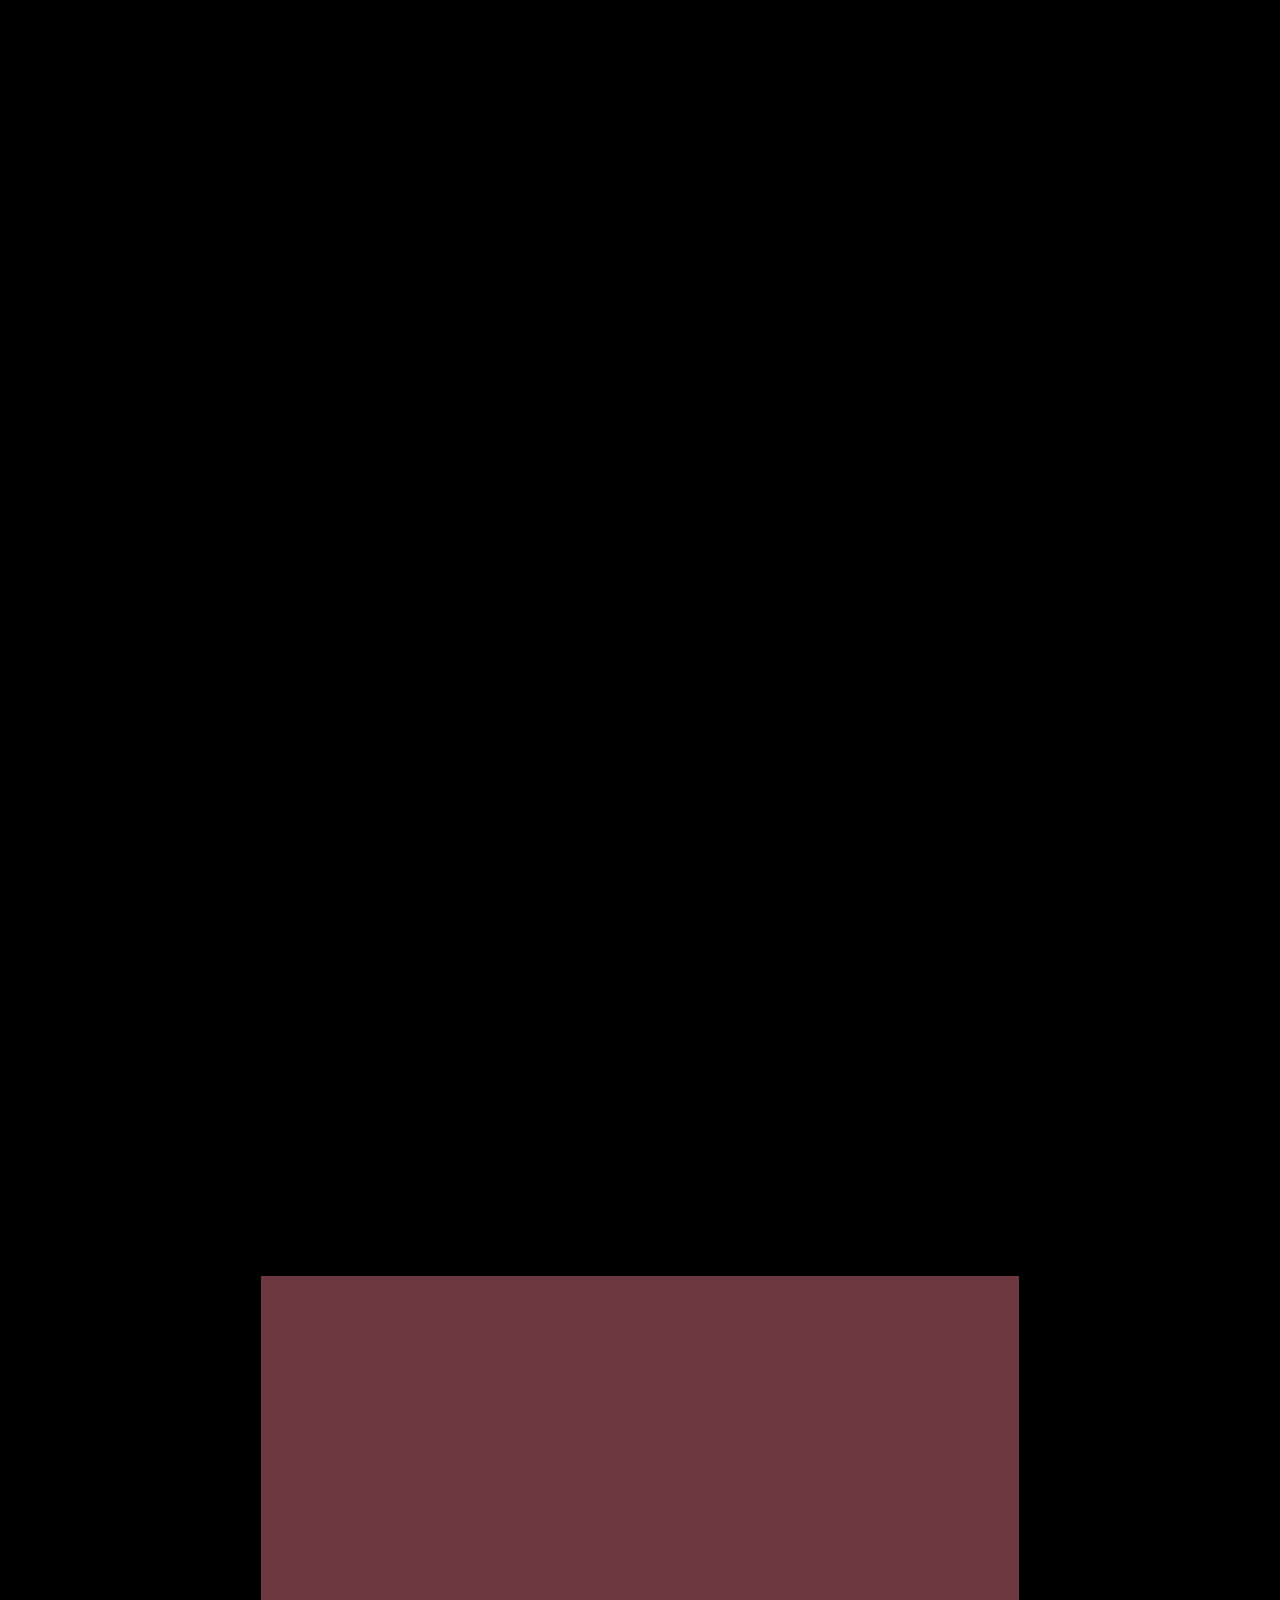
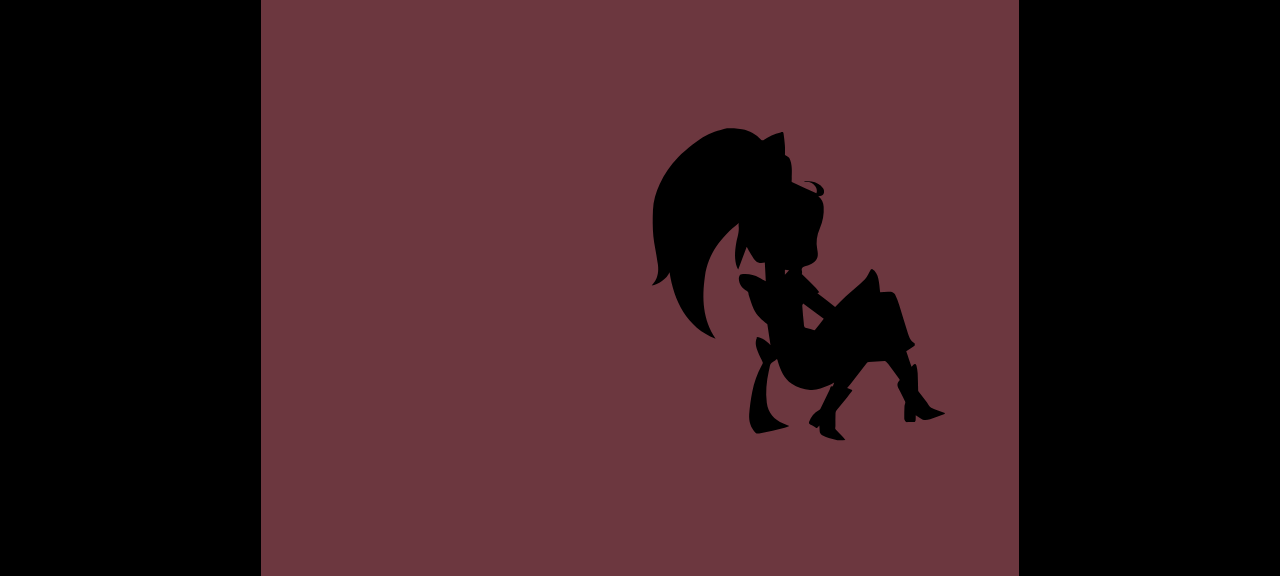
<file: down_the_rabbit_hole/index.html>
<!DOCTYPE html>

<html>
  <head>
    <title>Down the Rabbit Hole (of Web Animations API)</title>
    <link rel="stylesheet" href="./index.css">
    <script defer src="./index.js"></script>
  </head>
  <body>
    <svg xmlns="http://www.w3.org/2000/svg" viewBox="0 0 400 400"><path d="M110.1 2.7h8.9c3.4.4 6.7.8 10.1 1.3 9.8 1.5 17.8 6.4 24.5 13.7.4.5 1.9.6 2.5.3 6.8-4.4 13.9-8.2 21.9-9.9 1.3-.3 3.4-1.2 3.7 1.5.6 4.9 1.4 9.9 1.7 14.8.3 4.4.1 8.7.1 12.2 2.1 1.5 4.6 2.3 5.5 4 4.2 8.4 3.2 17.6 3.1 26.6 0 1.2-.4 3.3.1 3.6 10.3 4.9 20.7 9.6 31.1 14.4 2.5-4.9-2.3-16-15.8-14.4.6-.5 1.4-1.1 2.2-1.1 2.5.1 4.9.4 7.4.7 6 .8 10.9 3.7 14.6 8.4 1.2 1.5 1.6 4.2 1.1 6.1-.7 3.2-3.7 4-7.1 4.1 4.5 3.5 6.5 8.1 6.8 13.3.6 9.4-1.1 18.6-4.8 27.1-3.9 8.8-5.2 17.5-3.3 26.8.6 3.2 1.2 7 .2 9.9-2 6.2-7.8 8.6-13.4 10.9-3 1.2-7.4 1.2-6.3 6.3.8 3.7-.4 4 .2 4.5 5.8 5.8 11.8 11.5 17.6 17.3 1.7 1.7 3 3.8 4.3 5.5-1.1.4-1.8.7-2.4 1 7.5 5.8 14.9 11.6 22.4 17.4 4.3-4.3 8.6-9 13.3-13.2 8.1-7.3 16.7-14 24.5-21.7 3.3-3.3 4.9-8.2 7.4-12.3.3-.4 1.3-.9 1.6-.7 4.6 2.7 6.8 7.2 7.9 12.1 1.3 5.7 1.6 11.6 2.3 17.1 4.2-.2 8.8-.8 13.4-.4 2 .1 4.6 1.8 5.5 3.5 2.2 4.3 3.8 8.9 5.3 13.5 3.7 11.5 6.9 23.2 10.7 34.7 1.7 5.1 3.4 10.4 8.6 13.4.5.3.5 2.7 0 3.1-3.3 2.5-6.9 4.6-10.5 7 2 5.8 4.3 12.6 6.7 19.6.7-.8 1.4-1.6 2.1-2.3 1.9-1.9 3.5-1.6 4.2 1.2.7 3 1.3 6.2 1.5 9.3.3 7.3.4 14.6.6 21.9 0 .4.2.8.5 1.2 3.6 4.7 7.1 9.3 10.7 14 1.7 2.3 3 5.4 5.3 6.6 5.5 2.7 11.5 4.4 17.3 6.6v.7c-.4.3-.7.8-1.2 1-5.8 2.1-11.6 4.3-17.5 6.2-4.2 1.3-8.4 2-12.4-1.2-1.8-1.5-3.9-2.6-5.8-3.8 0 2.3.1 4.4-.1 6.4-.1.8-.7 2.2-1.2 2.2-2.6.2-5.3.1-7.9.1-1.1 0-2.7.3-3.2-.3-1-1.2-2.1-2.9-2.1-4.4-.1-5.2.1-10.4.3-15.6.1-1.8 1.5-3.9.9-5.4-1.7-4.3-4-8.4-6.1-12.5-2.4-4.6-6.4-9.1-1.2-14.3.3-.3.3-1.3 0-1.7-4.7-6.5-9.5-13.1-14.4-19.5-1.2-1.5-2.9-3.7-4.4-3.7-6.7.1-13.4.8-20.1 1.3-.7.1-1.6.2-1.9.6-7.1 9.1-14 18.3-21.1 27.4-1.3 1.7-2.9 3.4-4.3 5 1.7.6 3.3 1.1 4.8 1.7.6.2 1.3.5 1.6 1 .2.3-.1 1.1-.4 1.5-2 2.6-4.1 5.2-6.1 7.8-4.3 5.3-8.7 10.5-13 15.9-.8 1-1.5 2.4-1.6 3.6-.2 5.4-.1 10.7-.1 16.1 0 1.5-.7 3.6.1 4.5 2.4 3 5.3 5.5 7.9 8.2 1.6 1.7 3 3.5 4.6 5.5-2.6.2-4.5.3-6.4.4h-3.7c-4.8-1.4-9.8-2.5-14.5-4.3-3.5-1.4-7.8-2.5-8-7.7-.1-2.1-.2-4.3-.4-6.7-1 1.1-1.7 2.1-2.6 2.9-.3.3-1 .4-1.3.2-1.9-1.1-3.7-2.2-5.5-3.4-1.7-1.1-4.5-1.6-3.5-4.5 2.3-6.5 6.4-11.6 12.7-14.9.6-.3 1.3-.9 1.6-1.5 3.9-8.2 7.8-16.4 11.8-24.6.7-1.5.4-4.5 3.8-3.8.2.1 1.2-3.1 1.8-4.9-2.8 1.5-5 2.9-7.4 3.9-7.4 3-14.7 6.4-23.1 5.6-8.5-.7-16.2-3.4-23.2-8-9.9-6.7-14.2-17-17.5-27.9-.5-1.7-.5-5.1-3.5-1.6-.1.2-.4.2-.6.3-2.5 1.7-5.4 3-6 6.5-.4 2.3-1 4.6-1.5 7-2.9 13.2-4.2 26.4-2.5 39.9 1.7 13.1 9.2 21.3 21 26.3 2.4 1 4.9 1.9 7.5 2.9-2.1.9-3.9 1.9-5.8 2.3-10.2 2.5-20.5 4.9-30.8 7.1-1.9.4-4.9.7-5.9-.3-6.4-6.5-8.9-14.8-8.3-23.7.7-9.6 2.1-19.2 3.9-28.6 2.2-11.5 6.1-22.5 11.7-32.9.7-1.3 2-3.1 1.6-4.1-1.8-4.6-4.5-8.9-6.2-13.6-2-5.7-4.2-11.6-1.2-17.8.1-.1-.3-.5-.5-.8 7.6.7 12.8 5.3 17.7 10.2-1.3-8.5-2.6-17.2-3.9-25.8 0-.3-.2-.7-.4-.9-6.7-5.5-13.3-11.2-17-19.2-2.6-5.7-4.3-11.8-6.3-17.7-.6-1.6.2-3.4-2.2-4.8-5.9-3.5-10.3-8.6-10.3-16 0-1.8 1.2-5 2.2-5.1 8.3-1.2 16.4-.1 23.8 4.2 2.4 1.4 4.9 2.7 8.1 4.4-.4-8.8-.8-16.2-1.2-23.6-4.2.9-8.6.9-11.5-2-3.3-3.3-5.4-7.8-7.9-11.8-1.1-1.7-2-3.6-3.5-6.4-3.8 10.3-7.4 19.9-10.8 29.1-.3-.6-1.1-1.7-1.5-2.9-3.5-10-2.8-20.2-1.1-30.3 1.2-7.4 4.3-14.6 3.1-22.4-.2-1.1.2-2.3.3-3.4-22.1 17.6-38.8 38.4-42.9 67.4-4 28-2.8 54.8 13.5 79.1-36.3-13.8-53-48.6-58.3-84.1-3 8-15 16.3-22.4 16.6v-.2c2.1-2.9 11.1-10.6 7-30.2-1.3-10.7-4.1-21.2-5.1-31.9-1-10.9-1-21.9-.5-32.9.3-11.6 3.8-22.7 8.6-33.2 5.7-12.5 13.5-23.8 23-33.6 5.6-5.8 11.9-11 18.2-16.1 8.6-6.8 17.7-12.9 28.2-16.5 5.1-1.9 10.4-3 15.7-4.5zm96.4 221.9c-.4.9-1.2 2-1.1 3 .5 7.6 1.2 15.2 2 22.7.2 2.1 0 4.8 3.3 5.5 3.3.7 6.6 1.8 9.9 2.6.3.1.9-.1 1.1-.4 3.8-4.8 7.5-9.6 10.9-14-8.4-6.1-17.1-12.6-26.1-19.4zm-23.1-42.5v6.3c1.9-2 3.6-3.9 5.3-5.7-1.7-.2-3.5-.4-5.3-.6z"/></svg><div class="wrapper">
      <div id="tunnel"></div>
      <div id="alice">
        <svg xmlns="http://www.w3.org/2000/svg" viewBox="0 0 400 400"><path d="M110.1 2.7h8.9c3.4.4 6.7.8 10.1 1.3 9.8 1.5 17.8 6.4 24.5 13.7.4.5 1.9.6 2.5.3 6.8-4.4 13.9-8.2 21.9-9.9 1.3-.3 3.4-1.2 3.7 1.5.6 4.9 1.4 9.9 1.7 14.8.3 4.4.1 8.7.1 12.2 2.1 1.5 4.6 2.3 5.5 4 4.2 8.4 3.2 17.6 3.1 26.6 0 1.2-.4 3.3.1 3.6 10.3 4.9 20.7 9.6 31.1 14.4 2.5-4.9-2.3-16-15.8-14.4.6-.5 1.4-1.1 2.2-1.1 2.5.1 4.9.4 7.4.7 6 .8 10.9 3.7 14.6 8.4 1.2 1.5 1.6 4.2 1.1 6.1-.7 3.2-3.7 4-7.1 4.1 4.5 3.5 6.5 8.1 6.8 13.3.6 9.4-1.1 18.6-4.8 27.1-3.9 8.8-5.2 17.5-3.3 26.8.6 3.2 1.2 7 .2 9.9-2 6.2-7.8 8.6-13.4 10.9-3 1.2-7.4 1.2-6.3 6.3.8 3.7-.4 4 .2 4.5 5.8 5.8 11.8 11.5 17.6 17.3 1.7 1.7 3 3.8 4.3 5.5-1.1.4-1.8.7-2.4 1 7.5 5.8 14.9 11.6 22.4 17.4 4.3-4.3 8.6-9 13.3-13.2 8.1-7.3 16.7-14 24.5-21.7 3.3-3.3 4.9-8.2 7.4-12.3.3-.4 1.3-.9 1.6-.7 4.6 2.7 6.8 7.2 7.9 12.1 1.3 5.7 1.6 11.6 2.3 17.1 4.2-.2 8.8-.8 13.4-.4 2 .1 4.6 1.8 5.5 3.5 2.2 4.3 3.8 8.9 5.3 13.5 3.7 11.5 6.9 23.2 10.7 34.7 1.7 5.1 3.4 10.4 8.6 13.4.5.3.5 2.7 0 3.1-3.3 2.5-6.9 4.6-10.5 7 2 5.8 4.3 12.6 6.7 19.6.7-.8 1.4-1.6 2.1-2.3 1.9-1.9 3.5-1.6 4.2 1.2.7 3 1.3 6.2 1.5 9.3.3 7.3.4 14.6.6 21.9 0 .4.2.8.5 1.2 3.6 4.7 7.1 9.3 10.7 14 1.7 2.3 3 5.4 5.3 6.6 5.5 2.7 11.5 4.4 17.3 6.6v.7c-.4.3-.7.8-1.2 1-5.8 2.1-11.6 4.3-17.5 6.2-4.2 1.3-8.4 2-12.4-1.2-1.8-1.5-3.9-2.6-5.8-3.8 0 2.3.1 4.4-.1 6.4-.1.8-.7 2.2-1.2 2.2-2.6.2-5.3.1-7.9.1-1.1 0-2.7.3-3.2-.3-1-1.2-2.1-2.9-2.1-4.4-.1-5.2.1-10.4.3-15.6.1-1.8 1.5-3.9.9-5.4-1.7-4.3-4-8.4-6.1-12.5-2.4-4.6-6.4-9.1-1.2-14.3.3-.3.3-1.3 0-1.7-4.7-6.5-9.5-13.1-14.4-19.5-1.2-1.5-2.9-3.7-4.4-3.7-6.7.1-13.4.8-20.1 1.3-.7.1-1.6.2-1.9.6-7.1 9.1-14 18.3-21.1 27.4-1.3 1.7-2.9 3.4-4.3 5 1.7.6 3.3 1.1 4.8 1.7.6.2 1.3.5 1.6 1 .2.3-.1 1.1-.4 1.5-2 2.6-4.1 5.2-6.1 7.8-4.3 5.3-8.7 10.5-13 15.9-.8 1-1.5 2.4-1.6 3.6-.2 5.4-.1 10.7-.1 16.1 0 1.5-.7 3.6.1 4.5 2.4 3 5.3 5.5 7.9 8.2 1.6 1.7 3 3.5 4.6 5.5-2.6.2-4.5.3-6.4.4h-3.7c-4.8-1.4-9.8-2.5-14.5-4.3-3.5-1.4-7.8-2.5-8-7.7-.1-2.1-.2-4.3-.4-6.7-1 1.1-1.7 2.1-2.6 2.9-.3.3-1 .4-1.3.2-1.9-1.1-3.7-2.2-5.5-3.4-1.7-1.1-4.5-1.6-3.5-4.5 2.3-6.5 6.4-11.6 12.7-14.9.6-.3 1.3-.9 1.6-1.5 3.9-8.2 7.8-16.4 11.8-24.6.7-1.5.4-4.5 3.8-3.8.2.1 1.2-3.1 1.8-4.9-2.8 1.5-5 2.9-7.4 3.9-7.4 3-14.7 6.4-23.1 5.6-8.5-.7-16.2-3.4-23.2-8-9.9-6.7-14.2-17-17.5-27.9-.5-1.7-.5-5.1-3.5-1.6-.1.2-.4.2-.6.3-2.5 1.7-5.4 3-6 6.5-.4 2.3-1 4.6-1.5 7-2.9 13.2-4.2 26.4-2.5 39.9 1.7 13.1 9.2 21.3 21 26.3 2.4 1 4.9 1.9 7.5 2.9-2.1.9-3.9 1.9-5.8 2.3-10.2 2.5-20.5 4.9-30.8 7.1-1.9.4-4.9.7-5.9-.3-6.4-6.5-8.9-14.8-8.3-23.7.7-9.6 2.1-19.2 3.9-28.6 2.2-11.5 6.1-22.5 11.7-32.9.7-1.3 2-3.1 1.6-4.1-1.8-4.6-4.5-8.9-6.2-13.6-2-5.7-4.2-11.6-1.2-17.8.1-.1-.3-.5-.5-.8 7.6.7 12.8 5.3 17.7 10.2-1.3-8.5-2.6-17.2-3.9-25.8 0-.3-.2-.7-.4-.9-6.7-5.5-13.3-11.2-17-19.2-2.6-5.7-4.3-11.8-6.3-17.7-.6-1.6.2-3.4-2.2-4.8-5.9-3.5-10.3-8.6-10.3-16 0-1.8 1.2-5 2.2-5.1 8.3-1.2 16.4-.1 23.8 4.2 2.4 1.4 4.9 2.7 8.1 4.4-.4-8.8-.8-16.2-1.2-23.6-4.2.9-8.6.9-11.5-2-3.3-3.3-5.4-7.8-7.9-11.8-1.1-1.7-2-3.6-3.5-6.4-3.8 10.3-7.4 19.9-10.8 29.1-.3-.6-1.1-1.7-1.5-2.9-3.5-10-2.8-20.2-1.1-30.3 1.2-7.4 4.3-14.6 3.1-22.4-.2-1.1.2-2.3.3-3.4-22.1 17.6-38.8 38.4-42.9 67.4-4 28-2.8 54.8 13.5 79.1-36.3-13.8-53-48.6-58.3-84.1-3 8-15 16.3-22.4 16.6v-.2c2.1-2.9 11.1-10.6 7-30.2-1.3-10.7-4.1-21.2-5.1-31.9-1-10.9-1-21.9-.5-32.9.3-11.6 3.8-22.7 8.6-33.2 5.7-12.5 13.5-23.8 23-33.6 5.6-5.8 11.9-11 18.2-16.1 8.6-6.8 17.7-12.9 28.2-16.5 5.1-1.9 10.4-3 15.7-4.5zm96.4 221.9c-.4.9-1.2 2-1.1 3 .5 7.6 1.2 15.2 2 22.7.2 2.1 0 4.8 3.3 5.5 3.3.7 6.6 1.8 9.9 2.6.3.1.9-.1 1.1-.4 3.8-4.8 7.5-9.6 10.9-14-8.4-6.1-17.1-12.6-26.1-19.4zm-23.1-42.5v6.3c1.9-2 3.6-3.9 5.3-5.7-1.7-.2-3.5-.4-5.3-.6z"/></svg>
      </div>
    </div>
  </body>
</html>
</file>
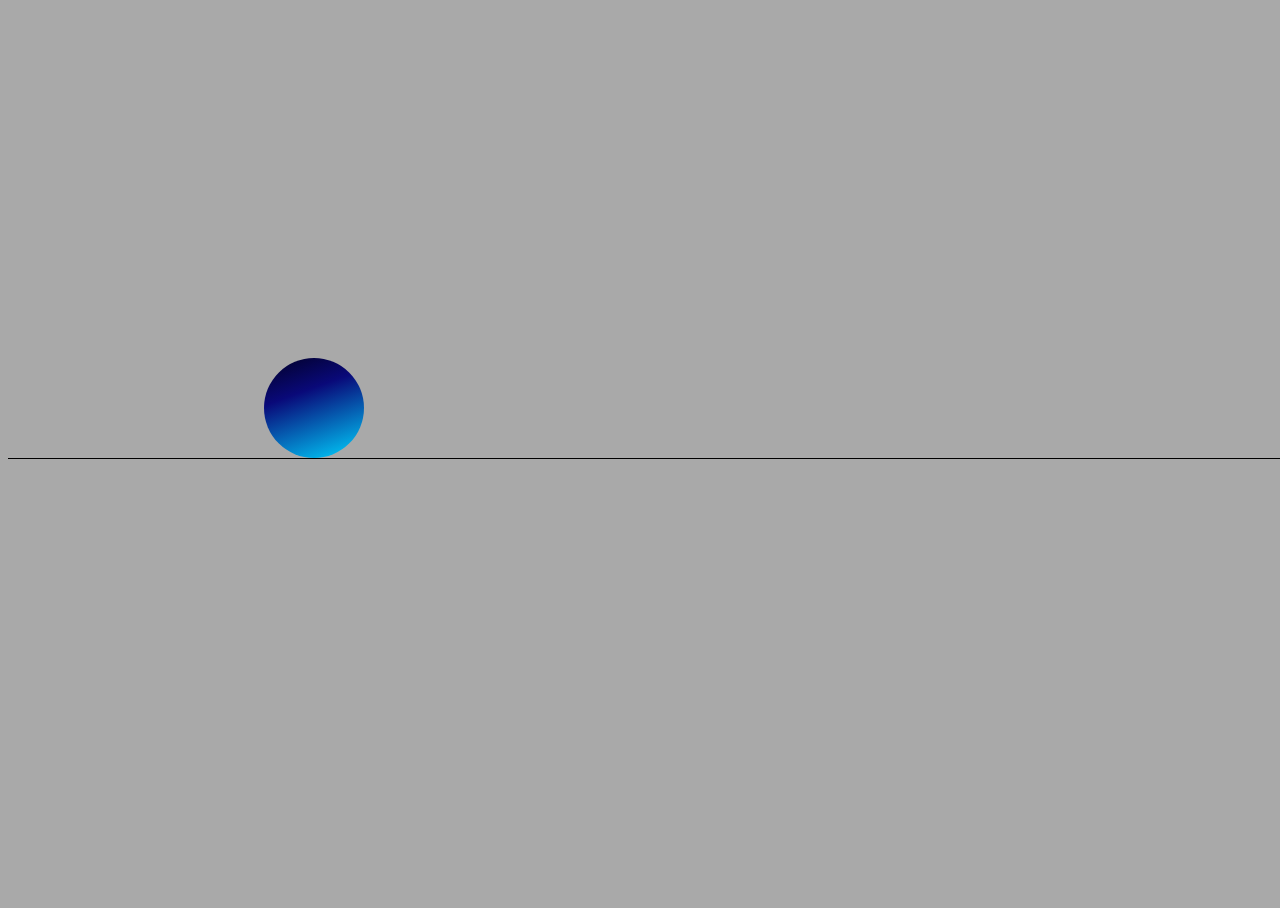
<file: rolling_ball/index.html>
<!DOCTYPE html>

<html>
  <head>
    <title>Rolling Ball</title>
    <link rel="stylesheet" href="./index.css">
    <script defer src="./index.js"></script>
  </head>
  <body>
    <div id="ball"></div>
    <div id="floor"></div>
  </body>
</html>
</file>
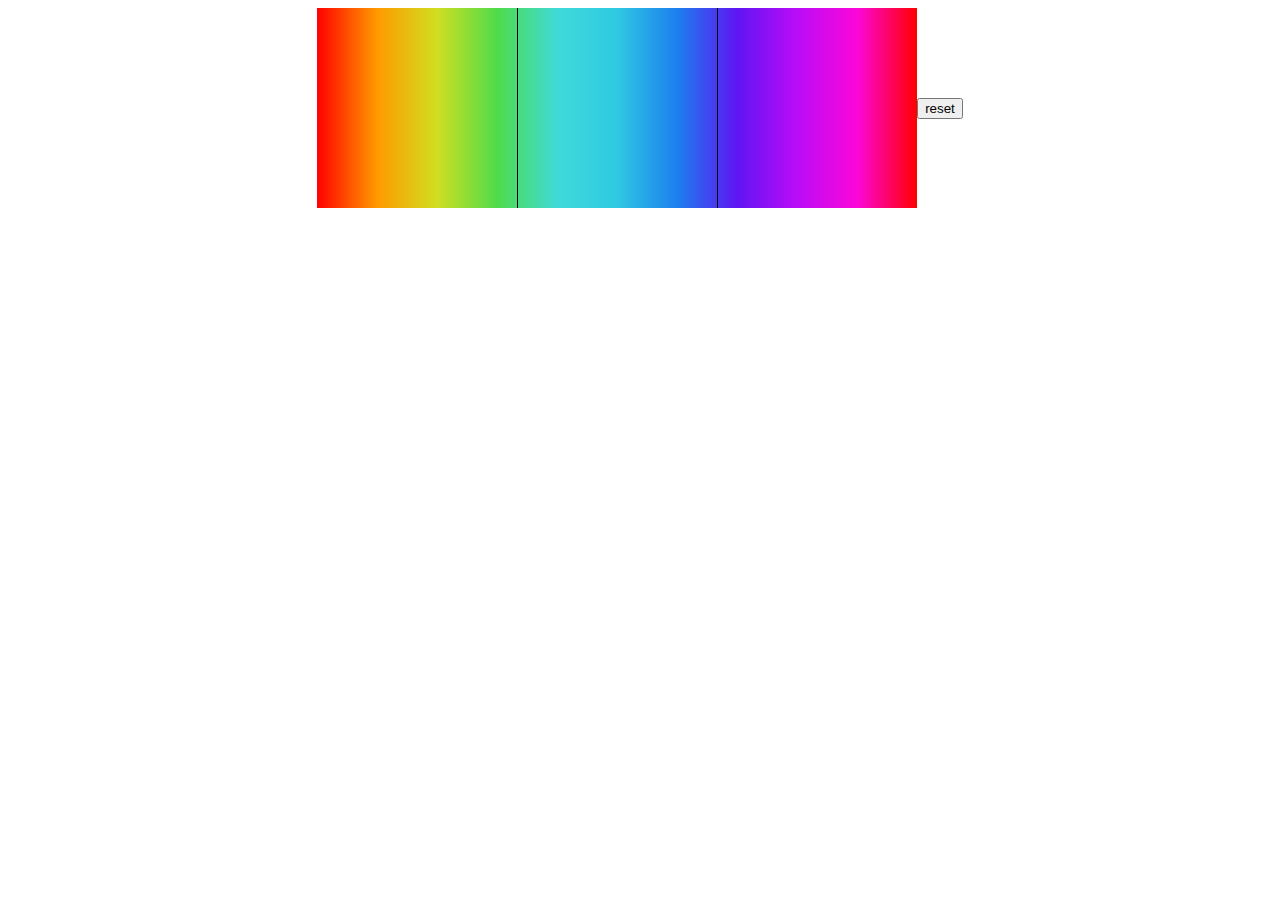
<file: kirupa_dot_com/rainbow_background_box/index.html>
<!DOCTYPE html>

<html>
  <head>
    <title></title>
    <link rel="stylesheet" media="screen" href="./index.css">
    <script defer src="./index.js"></script>
  </head>
  <body>
    <div id="color-box">
      <div class="band" id="small-band"></div>
      <div class="band" id="medium-band"></div>
      <div class="band" id="large-band"></div>
    </div>
    <button id="reset">reset</button>
  </body>
</html>
</file>
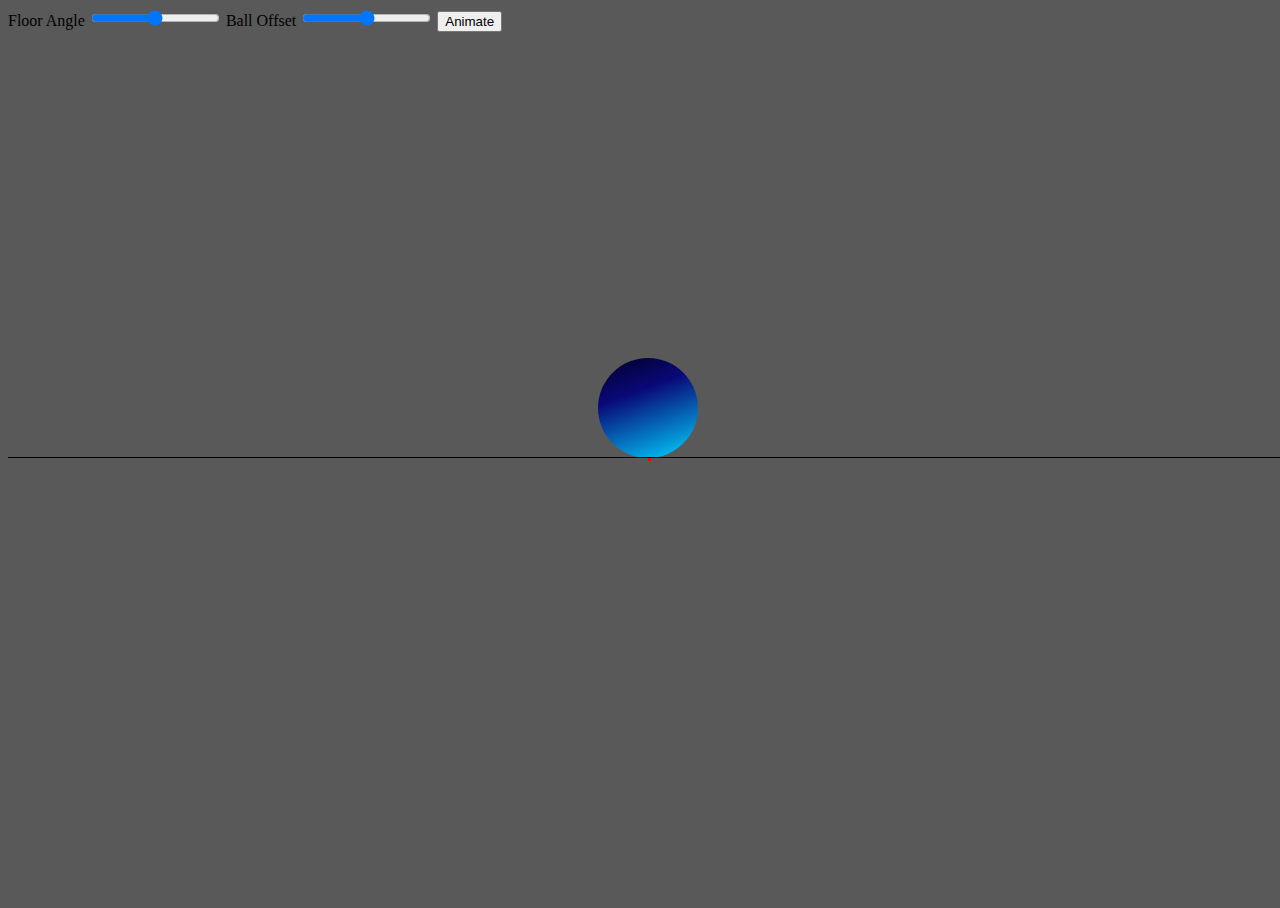
<file: rolling_ball/dual_sliders/index.html>
<!DOCTYPE html>

<html>
  <head>
    <title>Rolling Ball</title>
    <link rel="stylesheet" href="./index.css">
    <script defer src="./index.js"></script>
  </head>
  <body>
    <div id="center"></div>
    <div id="ball"></div>
    <label for="floor-angle">Floor Angle</label>
    <input 
    type="range" 
    id="floor-angle" 
    name="floor-angle" 
    min="-90" 
    max="90" 
    step="1" 
    value="0"
    >
    <label for="ball-offset">Ball Offset</label>
    <input
    type="range"
    id="ball-offset"
    name="ball-offset"
    min="-300"
    max="300"
    step="1"
    value="0"
    >
    <button id="animate">Animate</button>
    <div id="floor"></div>
  </body>
</html>
</file>
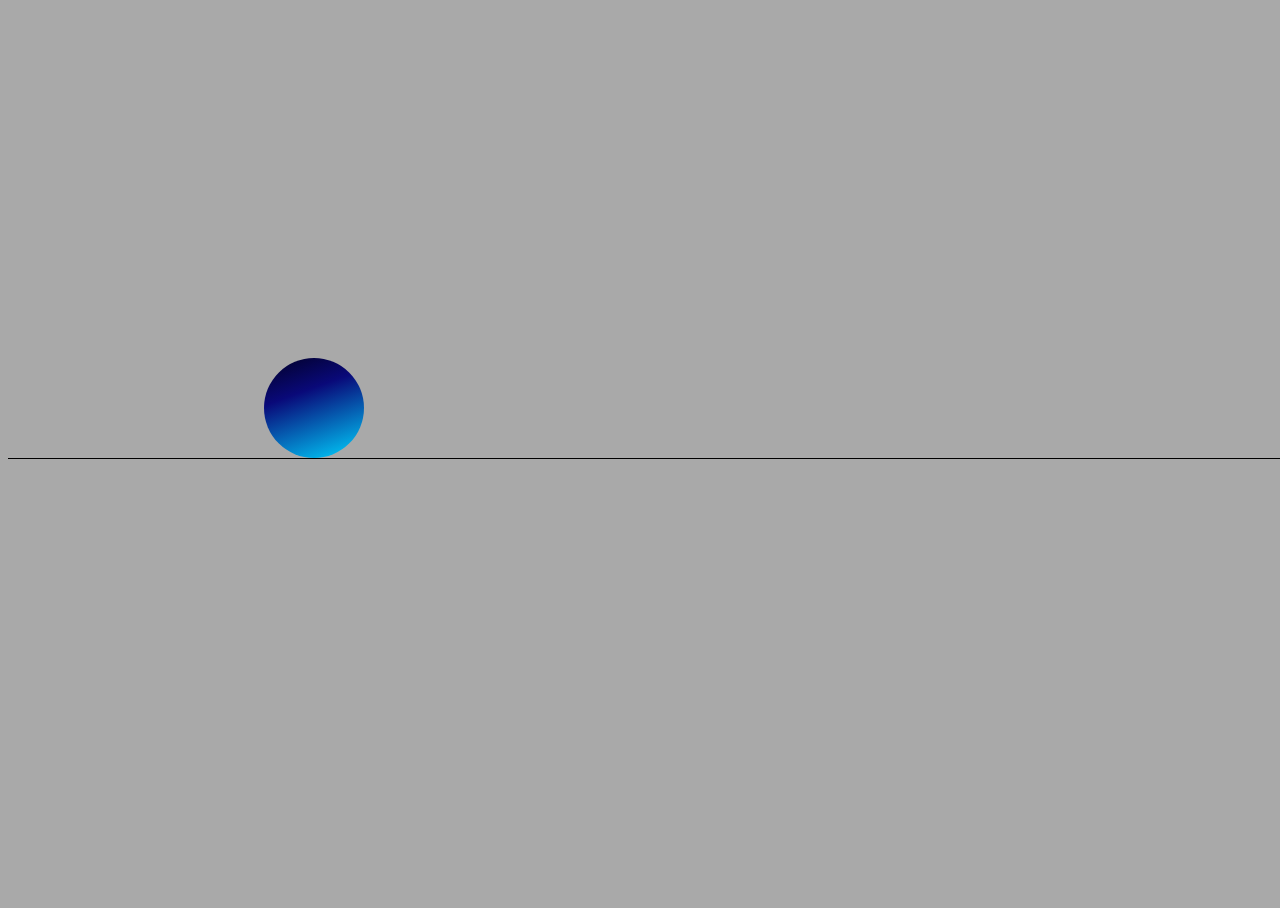
<file: rolling_ball/flatline.html>
<!DOCTYPE html>

<html>
  <head>
    <title>Rolling Ball</title>
    <link rel="stylesheet" href="./flatline.css">
    <script defer src="./flatline.js"></script>
  </head>
  <body>
    <div id="ball"></div>
    <div id="floor"></div>
  </body>
</html>
</file>
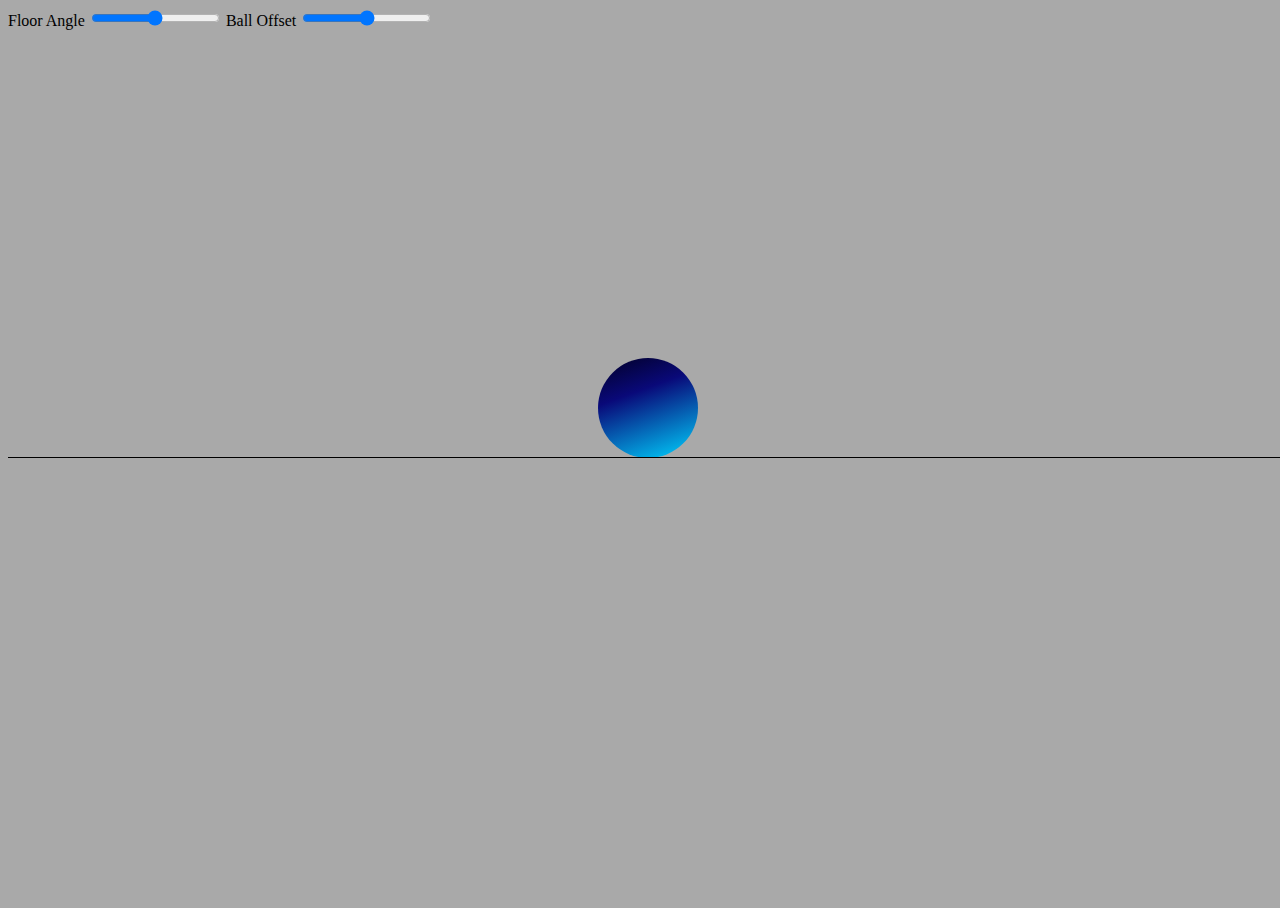
<file: rolling_ball/slanted.html>
<!DOCTYPE html>

<html>
  <head>
    <title>Rolling Ball</title>
    <link rel="stylesheet" href="./slanted.css">
    <script defer src="./slanted.js"></script>
  </head>
  <body>
    <div id="ball"></div>
    <label for="floor-angle">Floor Angle</label>
    <input 
      type="range" 
      id="floor-angle" 
      name="floor-angle" 
      min="-180" 
      max="180" 
      step="1" 
      value="0"
    >
    <label for="ball-offset">Ball Offset</label>
    <input
      type="range"
      id="ball-offset"
      name="ball-offset"
      min="-300"
      max="300"
      step="1"
      value="0"
    >
    <div id="floor"></div>
  </body>
</html>
</file>
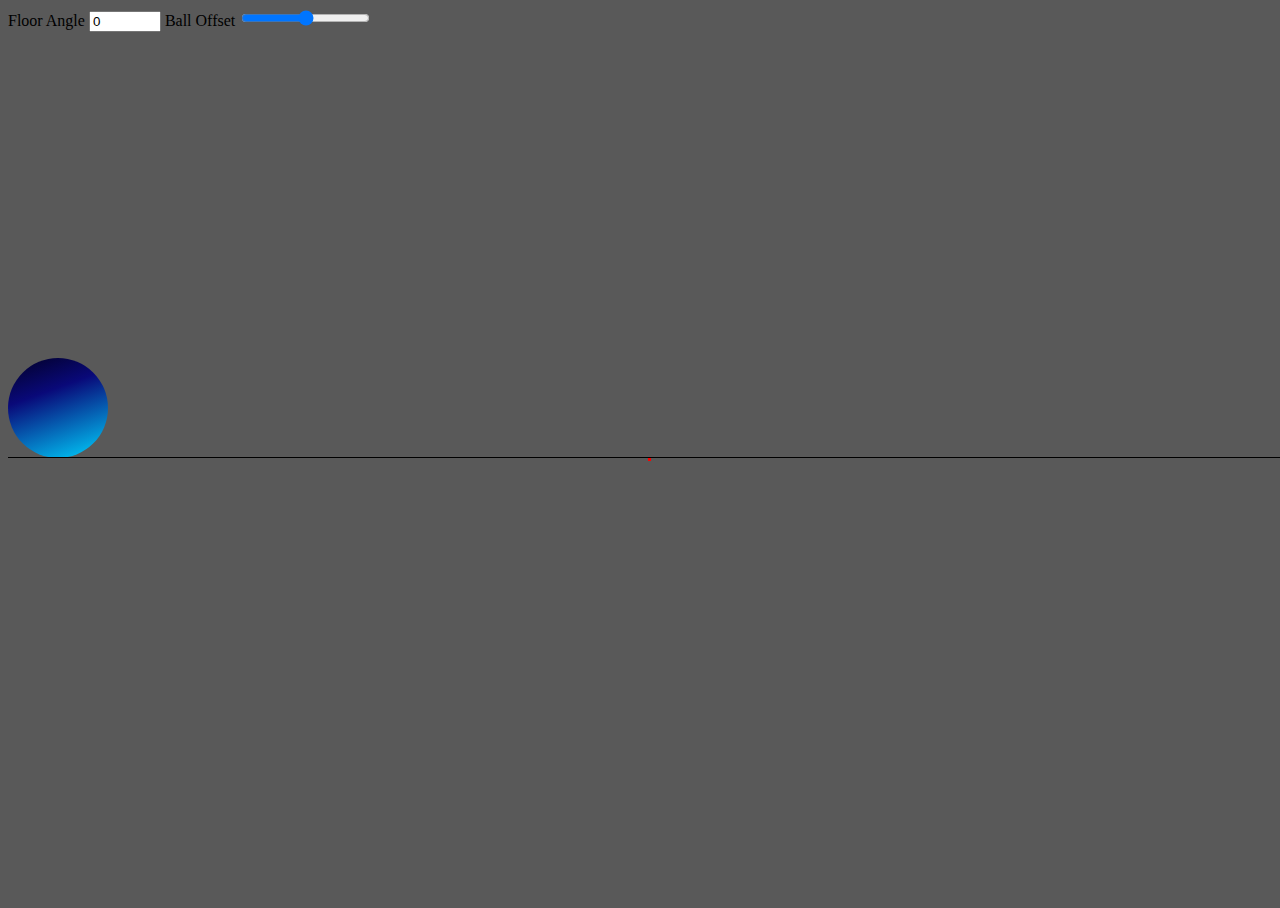
<file: rolling_ball/slanted/slanted.html>
<!DOCTYPE html>

<html>
  <head>
    <title>Rolling Ball</title>
    <link rel="stylesheet" href="./slanted.css">
    <script defer src="./slanted.js"></script>
  </head>
  <body>
    <div id="center"></div>
    <div id="ball"></div>
    <label for="floor-angle">Floor Angle</label>
    <input 
      type="number" 
      id="floor-angle" 
      name="floor-angle" 
      min="-180" 
      max="180" 
      step="1" 
      value="0"
    >
    <label for="ball-offset">Ball Offset</label>
    <input
      type="range"
      id="ball-offset"
      name="ball-offset"
      min="-300"
      max="300"
      step="1"
      value="0"
    >
    <div id="floor"></div>
  </body>
</html>
</file>
<file: down_the_rabbit_hole/index.css>
#alice {
  width: 25%;
  position: absolute;
  top: 50%; left: 50%;
  transform-origin: 0 0;

  /* animation: aliceTumbling infinite 3s linear; */
}

path {
  fill: currentColor;
}

/* This stuff might be interesting. */
#tunnel {
  background:
    url("http://rachelnabors.com/alice-in-videoland/book/img/bg-tunnel-border-left.svg") repeat-y,
    url("http://rachelnabors.com/alice-in-videoland/book/img/bg-tunnel-border-right.svg") repeat-y 100% 100%,
    url("http://rachelnabors.com/alice-in-videoland/book/img/bg_tunnel-specks.png"),
    #6c373f;
  margin: 0 auto;
  height: calc(100% + 300px);
  width: 60%;
  min-width: 400px;
  backface-visibility: hidden;

  /* animation: tunnelTunneling infinite 3s linear; */
}

.wrapper {
  position: relative;
  width: 100%; height: 100%;
  overflow: hidden;
}

body {
  background: #000;
}

html, body {
  height: 100%;
}

/* @keyframes aliceTumbling { */
/*   0% { */
/*     color: #000000; */
/*     transform: rotate(0) translate3D(-50%, -50%, 0); */
/*   } */
/*   30% { */
/*     color: #431236; */
/*   } */
/*   100% { */
/*     color: #000000; */
/*     transform: rotate(360deg) translate3D(-50%, -50%, 0); */
/*   } */
/* } */

/* @keyframes tunnelTunneling { */
/*   0% { */
/*     transform: translate3d(0, 0, 0); */
/*   } */
/*   100% { */
/*     transform: translate3d(0, -300px, 0); */
/*   } */
/* } */
</file>
<file: rolling_ball/index.css>
html, body {
  height: 100vh;
  width: 100vw;

  position: relative;

  background: darkgray;
}

#floor {
  width: 100%;
  height: 50%;

  position: absolute;
  top: 0;
  left: 0;

  border-bottom: 1px solid black;
}

#ball {
  height: 100px;
  width: 100px;

  position: absolute;
  bottom: 50%;
  left: 20%;

  background: rgb(2,0,36);
  background: linear-gradient(160deg, rgba(2,0,36,1) 0%, rgba(9,9,121,1) 35%, rgba(0,212,255,1) 100%);
  border-radius: 50px;

  z-index: 2;
}
</file>
<file: kirupa_dot_com/rainbow_background_box/index.css>
html, body {
  display: flex;
  justify-content: center;
  align-items: center;
}

#color-box {
  --bg-translate: -50%;
  position: relative;
  height: 200px;
  width: 600px;

  overflow: hidden;
  background: transparent;
}

#color-box::before {
  content: "";
  z-index: -1;
  width: 200%;
  height: 100%;
  position: absolute;
  left: 0;
  top: 0;
  background: linear-gradient(
    90deg,
    rgba(255, 0, 0, 1) 0%,
    rgba(255, 154, 0, 1) 5%,
    rgba(208, 222, 33, 1) 10%,
    rgba(79, 220, 74, 1) 15%,
    rgba(63, 218, 216, 1) 20%,
    rgba(47, 201, 226, 1) 25%,
    rgba(28, 127, 238, 1) 30%,
    rgba(95, 21, 242, 1) 35%,
    rgba(186, 12, 248, 1) 40%,
    rgba(251, 7, 217, 1) 45%,
    rgba(255, 0, 0, 1) 50%,
    rgba(255, 154, 0, 1) 55%,
    rgba(208, 222, 33, 1) 60%,
    rgba(79, 220, 74, 1) 65%,
    rgba(63, 218, 216, 1) 70%,
    rgba(47, 201, 226, 1) 75%,
    rgba(28, 127, 238, 1) 80%,
    rgba(95, 21, 242, 1) 85%,
    rgba(186, 12, 248, 1) 90%,
    rgba(251, 7, 217, 1) 95%,
    rgba(255, 0, 0, 1) 100%
  );

  transform: translateX(var(--bg-translate));
  transition: transform 1s ease-in-out
}

.band {
  background: transparent;

  position: absolute;
  top: 0px;
  left: 0px;
  height: 100%;
  border-right: 1px solid black;
}

#small-band {
  width: 200px;
  z-index: 4;
}

#medium-band {
  width: 400px;
  z-index: 3;
}

#large-band {
  width: 600px;
  z-index: 2;
}
</file>
<file: rolling_ball/dual_sliders/index.css>
html, body {
  height: 100vh;
  width: 100vw;

  position: relative;

  background: #595959;
  overflow: hidden;
}

#center {
  position: absolute;
  top: 50vh;
  left: 50vw;
  height: 3px;
  width: 3px;
  background-color: red;
}

#floor {
  --floor-angle: 0deg;
  width: 200%;
  height: 10px;

  position: absolute;
  bottom: 50vh;
  left: -50vw;

  border-bottom: 1px solid black;
  border-left: 1px solid lime;
  border-right: 1px solid lime;

  transform: rotate(var(--floor-angle));
  transform-origin: bottom center;

  z-index: 1;
}

#ball {
  --ball-radius: 50px;
  --ball-dx: 0px;
  --ball-dy: 0px;
  --ball-angle: 0deg;
  --ball-transform-origin: bottom center;

  height: calc(var(--ball-radius) * 2);
  width: calc(var(--ball-radius) * 2);

  position: absolute;
  bottom: 50%;
  left: calc(50% - var(--ball-radius));

  background: rgb(2,0,36);
  background: linear-gradient(160deg, rgba(2,0,36,1) 0%, rgba(9,9,121,1) 35%, rgba(0,212,255,1) 100%);
  border-radius: 50px;

  transform: translateX(var(--ball-dx)) translateY(var(--ball-dy)) rotate(var(--ball-angle));
  transform-origin: var(--ball-transform-origin);
}
</file>
<file: rolling_ball/flatline.css>
html, body {
  height: 100vh;
  width: 100vw;

  position: relative;

  background: darkgray;
}

#floor {
  width: 100%;
  height: 50%;

  position: absolute;
  top: 0;
  left: 0;

  border-bottom: 1px solid black;
}

#ball {
  height: 100px;
  width: 100px;

  position: absolute;
  bottom: 50%;
  left: 20%;

  background: rgb(2,0,36);
  background: linear-gradient(160deg, rgba(2,0,36,1) 0%, rgba(9,9,121,1) 35%, rgba(0,212,255,1) 100%);
  border-radius: 50px;

  z-index: 2;
}
</file>
<file: rolling_ball/slanted.css>
html, body {
  height: 100vh;
  width: 100vw;

  position: relative;

  background: darkgray;
  overflow: hidden;
}

#floor {
  --floor-angle: 0deg;
  width: 200%;
  height: 10px;

  position: absolute;
  bottom: 50vh;
  left: -50vw;

  border-bottom: 1px solid black;

  transform: rotate(var(--floor-angle));
  transform-origin: bottom center;

  z-index: 1;
}

#ball {
  --ball-radius: 50px;
  --ball-dx: 0px;
  --ball-dy: 0px;
  --ball-angle: 0deg;

  height: calc(var(--ball-radius) * 2);
  width: calc(var(--ball-radius) * 2);

  position: absolute;
  bottom: 50%;
  left: calc(50% - var(--ball-radius) + var(--ball-dx));

  background: rgb(2,0,36);
  background: linear-gradient(160deg, rgba(2,0,36,1) 0%, rgba(9,9,121,1) 35%, rgba(0,212,255,1) 100%);
  border-radius: 50px;

  transform: translateY(var(--ball-dy)) rotate(var(--ball-angle));
  transform-origin: bottom center;
}
</file>
<file: rolling_ball/slanted/slanted.css>
html, body {
  height: 100vh;
  width: 100vw;

  position: relative;

  background: #595959;
  overflow: hidden;
}

#center {
  position: absolute;
  top: 50vh;
  left: 50vw;
  height: 3px;
  width: 3px;
  background-color: red;
}

#floor {
  --floor-angle: 0deg;
  width: 200%;
  height: 10px;

  position: absolute;
  bottom: 50vh;
  left: -50vw;

  border-bottom: 1px solid black;
  border-left: 1px solid lime;
  border-right: 1px solid lime;

  transform: rotate(var(--floor-angle));
  transform-origin: bottom center;

  z-index: 1;
}

#ball {
  --ball-radius: 50px;
  --ball-dx: 0px;
  --ball-dy: 0px;
  --ball-angle: 0deg;
  --ball-transform-origin: bottom center;

  height: calc(var(--ball-radius) * 2);
  width: calc(var(--ball-radius) * 2);

  position: absolute;
  bottom: 50%;
  left: calc(50% - var(--ball-radius) + var(--ball-dx));

  background: rgb(2,0,36);
  background: linear-gradient(160deg, rgba(2,0,36,1) 0%, rgba(9,9,121,1) 35%, rgba(0,212,255,1) 100%);
  border-radius: 50px;

  transform: translateY(var(--ball-dy)) rotate(var(--ball-angle));
  /* transform-origin: var(--ball-transform-origin); */
}
</file>
